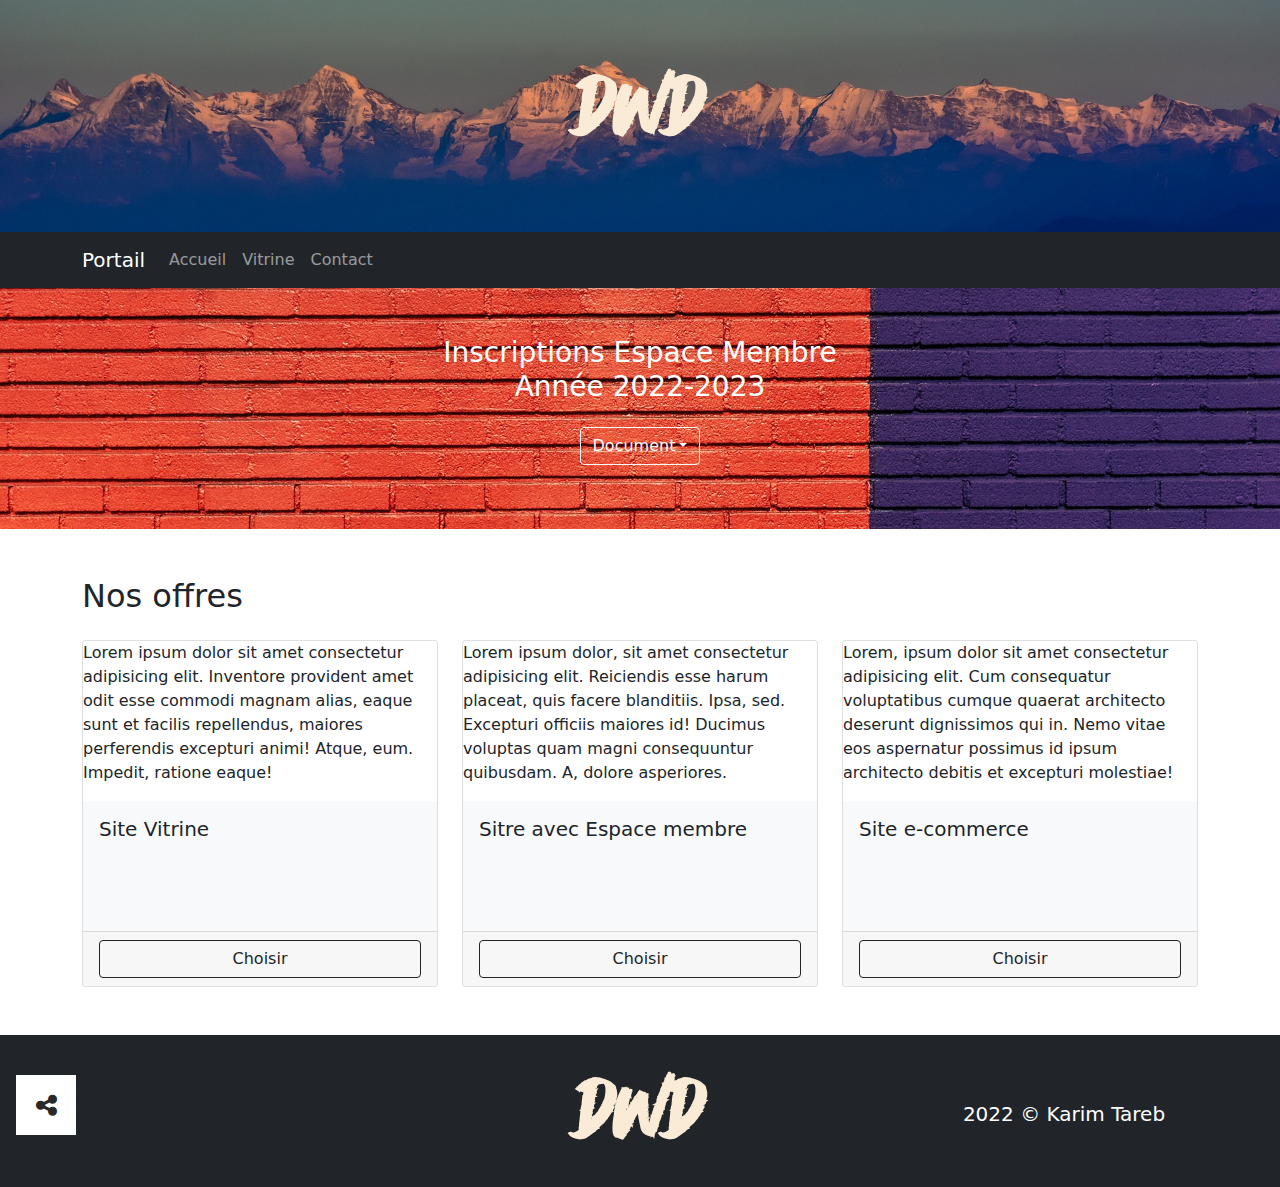
<file: index.html>
<!DOCTYPE html>
<html lang="fr">

<head>
    <meta charset="UTF-8">
    <meta http-equiv="X-UA-Compatible" content="IE=edge">
    <meta name="viewport" content="width=device-width, initial-scale=1.0">
    <link rel="stylesheet" href="./design/style.css">
    <link rel="stylesheet" href="./design/styleAnimReseau.css">
    <link rel="stylesheet" href="./design/bootstrap.min.css">
    <link rel="stylesheet" href="./design/bootstrap.min.css.map">
    <link
      rel="stylesheet"
      href="https://cdnjs.cloudflare.com/ajax/libs/font-awesome/6.1.1/css/all.min.css"
    />
    <title>Création de site web</title>
</head>

<body>

    <!-- HEADER -->

    <header class="p-5  text-center" style="background: center/cover url('img/chaine_alpes_aurore_1920x1180.jpg')">
        <div id="presentation" class="container">
            <p class="dwd">DWD</p>


        </div>

    </header>


    <!-- Barre de navigation -->

    <nav class="navbar sticky-top bg-dark navbar-dark navbar-expand-md">
        <!-- Le breakpoint se précise dans ce cas-->
        <div class="container">
            <div class="navbar-brand">
                Portail
            </div>

            <div class="navbar-toggler" data-bs-toggle="collapse" data-bs-target="#monMenuDeroulant">
                <span class="navbar-toggler-icon"></span>
            </div>

            <div class="collapse navbar-collapse" id="monMenuDeroulant">
                <ul class="navbar-nav">
                    <li class="nav-item">
                        <a href="index.html" class="nav-link">Accueil</a>
                    </li>
                    <li class="nav-item">
                        <a href="./vitrine.html" class="nav-link">Vitrine</a>
                    </li>
                    <li class="nav-item">
                        <a href="./contact.php" class="nav-link">Contact</a>
                    </li>
                </ul>
            </div>
        </div>
    </nav>



    <!-- INSCRIPTION     -->
    <section style="background: center/cover url('img/mur_brique_rouge_marron_1920x1280.jpg')">
        <div class="container">
            <div class="text-white text-center p-5">

                <h3>Inscriptions Espace Membre<span class="d-block fw-light">Année 2022-2023</span></h3>

                <div class="btn-group m-3">
                    <button id="mesOptions" type="button" class="btn btn-outline-light dropdown-toggle" data-bs-toggle="dropdown">Document</button>

                    <!-- <button type="button" class="btn btn-light ">
                    <span class="visually-hidden">Options</span>
                </button> -->
                    <ul class="dropdown-menu" aria-labelledby="mesOptions">
                        <li><a class="dropdown-item" href="#">Newsletter</a></li>
                        <li><a class="dropdown-item" href="#">Parrainage</a></li>
                        <li><a class="dropdown-item" href="#">Partenariat</a></li>
                    </ul>
                </div>
            </div>


        </div>

    </section>



    <!-- PRESENTATION DES OFFRES -->

    <section class="p-5">

        <div class="container">
            <div class="text-center text-md-start">
                <h2>Nos offres</h2>

            </div>

            <!-- les cartes -->

            <div class="row">
                <div class="col-md-4">
                    <div class="card mt-3">
                        <!-- <img src="" class="card-img-top" alt="Site vitrine"> -->
                        <p>Lorem ipsum dolor sit amet consectetur adipisicing elit. Inventore provident amet odit esse commodi magnam alias, eaque sunt et facilis repellendus, maiores perferendis excepturi animi! Atque, eum. Impedit, ratione eaque!</p>
                        <div class="card-body bg-light" style="min-height: 130px;">
                            <h5 class="card-title">Site Vitrine</h5>
                        </div>
                        <div class="card-footer">
                            <button type="button" class="btn btn-outline-dark w-100" data-bs-toggle="modal" data-bs-target="#echarpeModal">
                                Choisir
                            </button>
                        </div>

                    </div>

                </div>

                <div class="col-md-4">
                    <div class="card mt-3">
                        <!-- <img src="" class="card-img-top" alt="Site espace membre"> -->
                        <p>Lorem ipsum dolor, sit amet consectetur adipisicing elit. Reiciendis esse harum placeat, quis facere blanditiis. Ipsa, sed. Excepturi officiis maiores id! Ducimus voluptas quam magni consequuntur quibusdam. A, dolore asperiores.</p>
                        <div class="card-body bg-light" style="min-height: 130px;">
                            <h5 class="card-title">Sitre avec Espace membre </h5>
                        </div>
                        <div class="card-footer">
                            <button type="button" class="btn btn-outline-dark w-100" data-bs-toggle="modal" data-bs-target="#coupeModal">
                                Choisir
                            </button>

                        </div>
                    </div>
                </div>

                <div class="col-md-4">
                    <div class="card mt-3">
                        <!-- <img src="" class="card-img-top" alt="site e-commerce"> -->
                        <p>Lorem, ipsum dolor sit amet consectetur adipisicing elit. Cum consequatur voluptatibus cumque quaerat architecto deserunt dignissimos qui in. Nemo vitae eos aspernatur possimus id ipsum architecto debitis et excepturi molestiae!</p>
                        <div class="card-body bg-light" style="min-height: 130px;">
                            <h5 class="card-title">Site e-commerce</h5>
                        </div>
                        <div class="card-footer">
                            <button type="button" class="btn btn-outline-dark w-100" data-bs-toggle="modal" data-bs-target="#baguetteModal">
                                Choisir
                            </button>
                        </div>
                    </div>
                </div>

            </div>
        </div>

    </section>


    <!-- FOOTER -->
    <footer class="bg-dark text-white p-3">
        <div class="row text-center">
            <!-- <div class="col-2"></div> -->
            <div class="col-md-4 mt-4">
        <!-- Liens Réseaux Sociaux Animés -->
        <div class="box">
            <!-- CHECKBOX -->
            <input type="checkbox" name="checkbox" id="checkbox" />
      
            <!-- MENU -->
      
            <div class="menu">
              <a href="#">
                <div class="menuItems">
                  <i class="fa-brands fa-whatsapp"></i>
                </div>
              </a>
            </div>
      
            <div class="menu">
              <a href="#">
                <div class="menuItems">
                  <i class="fa-brands fa-instagram"></i>
                </div>
              </a>
            </div>
            <div class="menu">
              <a href="#">
                <div class="menuItems">
                  <i class="fa-brands fa-facebook"></i>
                </div>
              </a>
            </div>
            <div class="menu">
              <a href="#">
                <div class="menuItems">
                  <i class="fa-brands fa-twitter"></i>
                </div>
              </a>
            </div>
          </div>
        </div>
        <div class="col-md-4 dwd">DWD</div>
<!-- Nom  et Année -->
        <div class="col-md-4 mt-5 fs-5">

            2022 © Karim Tareb 

        </div>
    </div>
    </footer>


    <!-- MODAL --->

    <!-- Modal Site vitrine -->
    <div class="modal fade" id="siteVitrine" data-bs-backdrop="static">
        <!-- Ce dernier paramètre empeche de fermer la modale en cliquant sur zone grisée-->

        <!-- Créer la boite de dialogue -->
        <div class="modal-dialog modal-dialog-centered">

            <!-- Créer le contenu -->
            <div class="modal-content">

                <!-- Header -->
                <div class="modal-header">
                    <h5 class="modal-title">Site Vitrine</h5>
                    <button type="button" class="btn-close" data-bs-dismiss="modal">
                        <span class="visually-hidden">Fermer</span>
                    </button>
                </div>

                <!-- Body -->

                <div class="modal-body">
                    <img src="./img/ecran_template_1920x1280.png" class="card-img-top" alt="site vitrine">

                </div>

                <!-- Footer -->

                <div class="modal-footer">
                    <button type="button" class="btn btn-outline-secondary" data-bs-dismiss="modal">Fermer</button>
                    <button type="button" class="btn btn-primary" data-bs-toggle="popover" title="Fonctionnalité non disponible" data-bs-content="Vous pouvez vous inscrire à la newsletter pour être informé de sa disponibilité.">Ajouter au panier</button>

                </div>
            </div>
        </div>
    </div>

    <!-- Modal Site avec compte client -->

    <div class="modal fade" id="siteCompteClient" data-bs-backdrop="static">
        <!-- Ce dernier paramètre empeche de fermer la modale en cliquant sur zone grisée-->

        <!-- Créer la boite de dialogue -->
        <div class="modal-dialog modal-dialog-centered">
            <!-- Cette dernière est facultative-->

            <!-- Créer le contenu -->
            <div class="modal-content">
                <!-- ON PEUT METTRE OU PAS UN OU TS CES ELTS header, body, footer -->

                <!-- Header -->
                <div class="modal-header">
                    <h5 class="modal-title">Site avec espace membre</h5>
                    <button type="button" class="btn-close" data-bs-dismiss="modal">
                        <span class="visually-hidden">Fermer</span>
                    </button>
                </div>


                <!-- Body -->

                <div class="modal-body">
                    <img src="./img/mains_superposees_globe_connexion_1920x1280.jpg" class="card-img-top" alt="site avec compte client">

                </div>

                <!-- Footer -->

                <div class="modal-footer">
                    <button type="button" class="btn btn-outline-secondary" data-bs-dismiss="modal">Fermer</button>
                    <button type="button" class="btn btn-primary" data-bs-toggle="tooltip" data-bs-placement="top" title="Fonctionnalité non disponible">
                        Ajouter au panier
                    </button>

                    </button>
                </div>
            </div>
        </div>
    </div>


    <!-- Modal Site e-commerce -->

    <div class="modal fade" id="siteEcommerce" data-bs-backdrop="static">
        <!-- Ce dernier paramètre empeche de fermer la modale en cliquant sur zone grisée-->

        <!-- Créer la boite de dialogue -->
        <div class="modal-dialog modal-dialog-centered">
            <!-- Cette dernière est facultative-->

            <!-- Créer le contenu -->
            <div class="modal-content">
                <!-- ON PEUT METTRE OU PAS UN OU TS CES ELTS header, body, footer -->

                <!-- Header -->
                <div class="modal-header">
                    <h5 class="modal-title">Site e-commerce</h5>
                    <button type="button" class="btn-close" data-bs-dismiss="modal">
                        <span class="visually-hidden">Fermer</span>
                    </button>
                </div>


                <!-- Body -->

                <div class="modal-body">
                    <img src="./img/transction_a_travers_ecran_1920x1281.png" class="card-img-top" alt="site e-commerce">

                </div>

                <!-- Footer -->

                <div class="modal-footer">

                    <button type="button" class="btn btn-outline-secondary" data-bs-dismiss="modal">Fermer</button>
                    <button type="button" class="btn btn-primary" data-bs-toggle="popover" title="Fonctionnalité non disponible" data-bs-content="Inscrivez vous à la newsletter pour être informé de sa disponibilité.">Ajouter au panier</button>


                </div>
            </div>
        </div>
    </div>


    <!-- BS avec JS -->
    <script src="https://cdn.jsdelivr.net/npm/@popperjs/core@2.10.2/dist/umd/popper.min.js" integrity="sha384-7+zCNj/IqJ95wo16oMtfsKbZ9ccEh31eOz1HGyDuCQ6wgnyJNSYdrPa03rtR1zdB" crossorigin="anonymous"></script>
    <script src="https://cdn.jsdelivr.net/npm/bootstrap@5.1.3/dist/js/bootstrap.min.js" integrity="sha384-QJHtvGhmr9XOIpI6YVutG+2QOK9T+ZnN4kzFN1RtK3zEFEIsxhlmWl5/YESvpZ13" crossorigin="anonymous"></script>

    <!-- Infobulle avec BS -->

    <script>
        var tooltipTriggerList = [].slice.call(document.querySelectorAll('[data-bs-toggle="tooltip"]'));
        var tooltipList = tooltipTriggerList.map(function(tooltipTriggerEl) {
            return new bootstrap.Tooltip(tooltipTriggerEl)
        })

        // Popover BS 


        var popoverTriggerList = [].slice.call(document.querySelectorAll('[data-bs-toggle="popover"]'));
        var popoverList = popoverTriggerList.map(function(popoverTriggerEl) {
            return new bootstrap.Popover(popoverTriggerEl)
        })

        var popover = new bootstrap.Popover(document.querySelector('.example-popover'), {
            container: 'body'
        })
    </script>
</body>

</html>
</file>
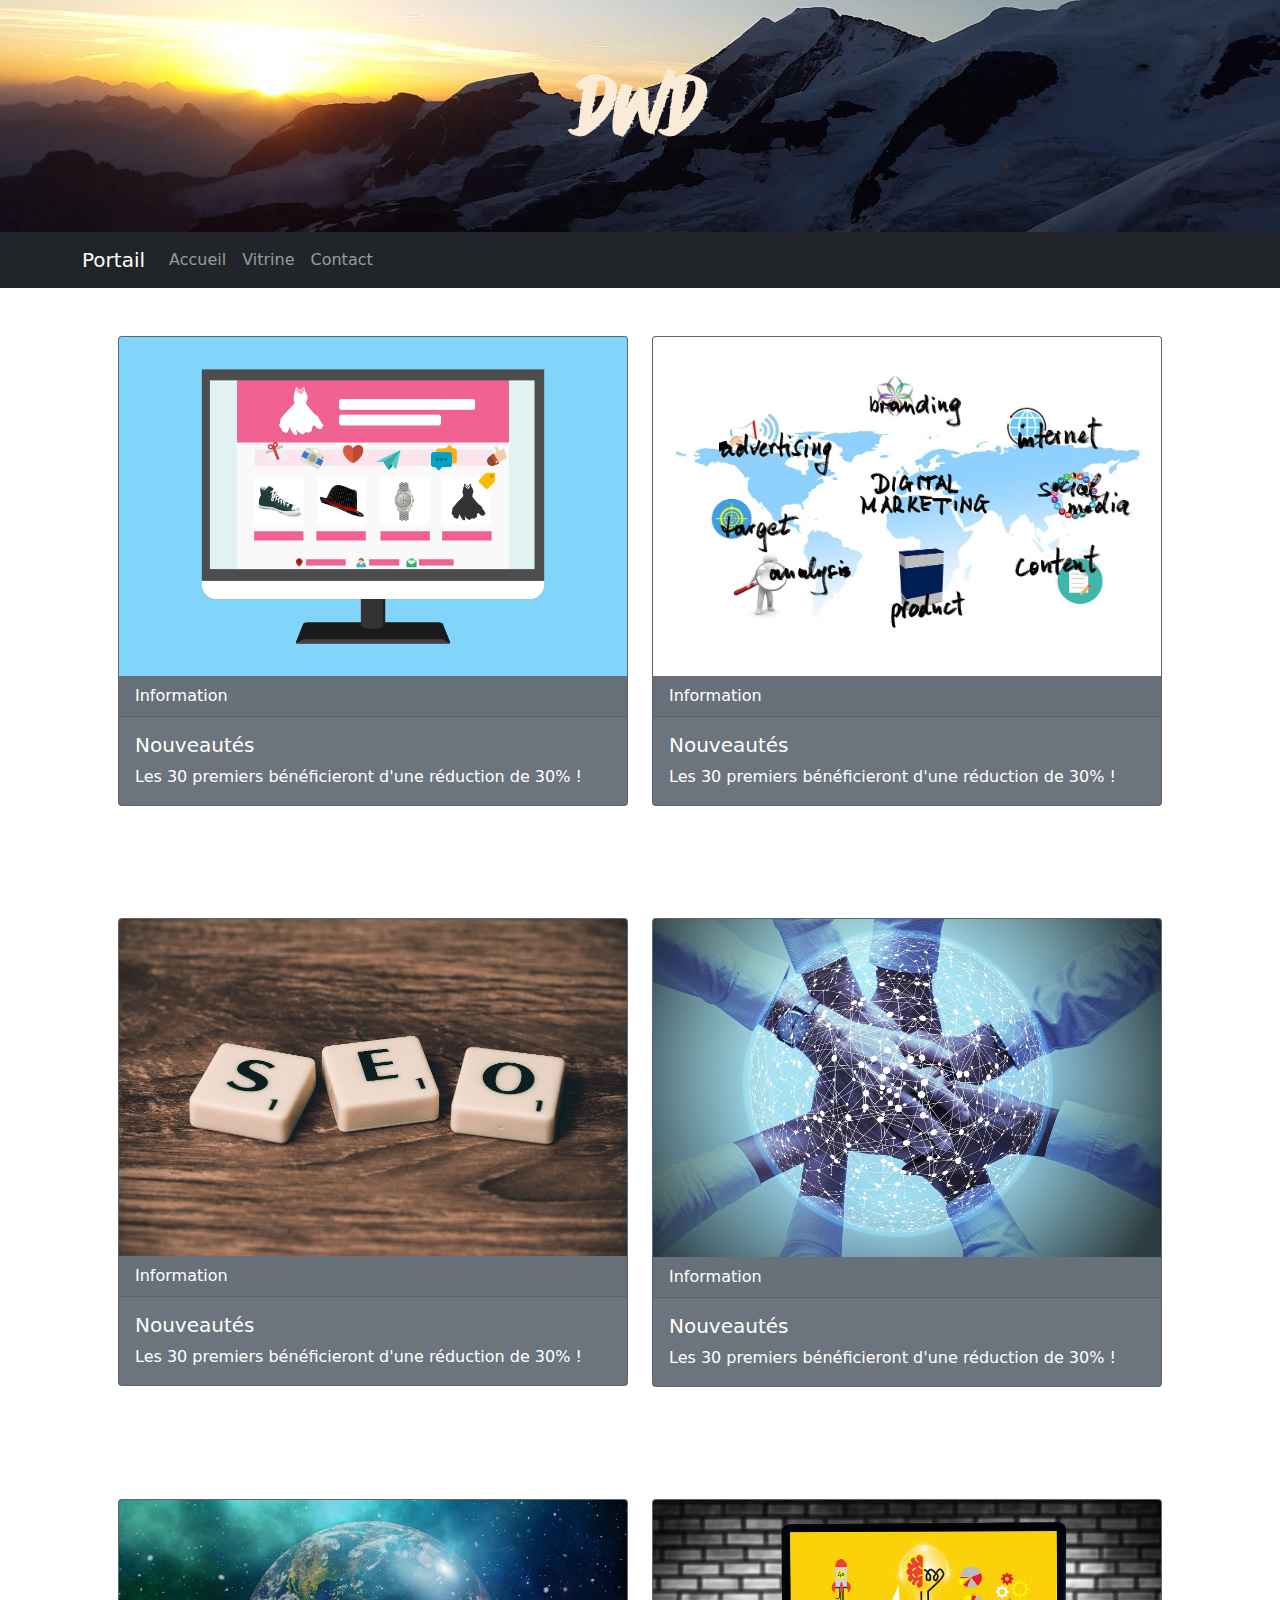
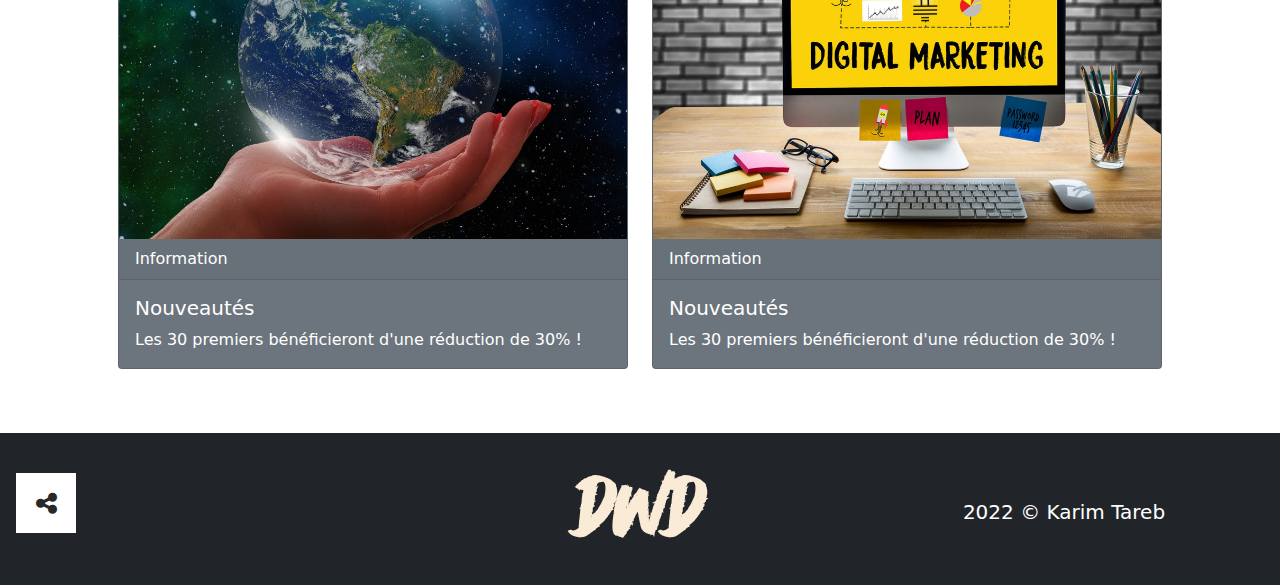
<file: vitrine.html>
<!DOCTYPE html>
<html lang="fr">
  <head>
    <meta charset="UTF-8" />
    <meta http-equiv="X-UA-Compatible" content="IE=edge" />
    <meta name="viewport" content="width=device-width, initial-scale=1.0" />
    <link rel="stylesheet" href="./design/bootstrap.min.css" />
    <link rel="stylesheet" href="./design/bootstrap.min.css.map" />
    <link rel="stylesheet" href="./design/style.css" />
    <link rel="stylesheet" href="./design/styleAnimReseau.css" />
    <link
      rel="stylesheet"
      href="https://cdnjs.cloudflare.com/ajax/libs/font-awesome/6.1.1/css/all.min.css"
    />
    <title>Vitrine</title>
  </head>
  <body>
    <!-- HEADER -->

    <header
      class="p-5 text-center"
      style="
        background: center/cover url('img/lever_soleil_alpes_1920x1005.jpg');
      "
    >
      <div id="presentation" class="container">
        <p class="dwd">DWD</p>
      </div>
    </header>

    <!-- Barre de navigation -->

    <nav class="navbar sticky-top bg-dark navbar-dark navbar-expand-md">
      <!-- Le breakpoint se précise dans ce cas-->
      <div class="container">
        <div class="navbar-brand">Portail</div>

        <div
          class="navbar-toggler"
          data-bs-toggle="collapse"
          data-bs-target="#monMenuDeroulant"
        >
          <span class="navbar-toggler-icon"></span>
        </div>

        <div class="collapse navbar-collapse" id="monMenuDeroulant">
          <ul class="navbar-nav">
            <li class="nav-item">
              <a href="index.html" class="nav-link">Accueil</a>
            </li>
            <li class="nav-item">
              <a href="./vitrine.html" class="nav-link">Vitrine</a>
            </li>
            <li class="nav-item">
              <a href="./contact.html" class="nav-link">Contact</a>
            </li>
          </ul>
        </div>
      </div>
    </nav>

    <!-- LES CARTES -->
    <section>
      <div class="container p-5">
        <div class="row mb-3 gy-4">
          <div class="col-md-6">
            <div class="card gy-3 bg-secondary text-white">
              <img
                src="./img/ecran_template_1920x1280.png"
                alt="..."
                class="card-img-top"
              />
              <div class="card-header">Information</div>

              <div class="card-body">
                <h5 class="card-title">Nouveautés</h5>
                <p class="card-text">
                  Les 30 premiers bénéficieront d'une réduction de 30% !
                </p>
              </div>
            </div>
          </div>

          <div class="col-md-6">
            <div class="card gx-3 bg-secondary text-white">
              <img
                src="./img/digital_marketing_croqui_1280x853.jpg"
                alt="..."
                class="card-img-top"
              />
              <div class="card-header">Information</div>
              <div class="card-body">
                <h5 class="card-title">Nouveautés</h5>
                <p class="card-text">
                  Les 30 premiers bénéficieront d'une réduction de 30% !
                </p>
              </div>
            </div>
          </div>
        </div>
      </div>
      <div class="container p-5">
        <div class="row mb-3 gy-4">
          <div class="col-md-6">
            <div class="card gy-3 bg-secondary text-white">
              <img
                src="./img/seo_lettre_scrabble_1920x1275.jpg"
                alt="marketin"
                class="card-img-top"
              />
              <div class="card-header">Information</div>

              <div class="card-body">
                <h5 class="card-title">Nouveautés</h5>
                <p class="card-text">
                  Les 30 premiers bénéficieront d'une réduction de 30% !
                </p>
              </div>
            </div>
          </div>

          <div class="col-md-6">
            <div class="card gx-3 bg-secondary text-white">
              <img
                src="./img/mains_superposees_globe_connexion_1920x1280.jpg"
                alt="..."
                class="card-img-top"
              />
              <div class="card-header">Information</div>
              <div class="card-body">
                <h5 class="card-title">Nouveautés</h5>
                <p class="card-text">
                  Les 30 premiers bénéficieront d'une réduction de 30% !
                </p>
              </div>
            </div>
          </div>
        </div>
      </div>
      <div class="container p-5">
        <div class="row mb-3 gy-4">
          <div class="col-md-6">
            <div class="card gy-3 bg-secondary text-white">
              <img
                src="./img/globe_amerique_main_1920x1280.jpg"
                alt="..."
                class="card-img-top"
              />
              <div class="card-header">Information</div>

              <div class="card-body">
                <h5 class="card-title">Nouveautés</h5>
                <p class="card-text">
                  Les 30 premiers bénéficieront d'une réduction de 30% !
                </p>
              </div>
            </div>
          </div>

          <div class="col-md-6">
            <div class="card gx-3 bg-secondary text-white">
              <img
                src="./img/digital_marketing_1920x1280.jpg"
                alt="..."
                class="card-img-top"
              />
              <div class="card-header">Information</div>
              <div class="card-body">
                <h5 class="card-title">Nouveautés</h5>
                <p class="card-text">
                  Les 30 premiers bénéficieront d'une réduction de 30% !
                </p>
              </div>
            </div>
          </div>
        </div>
      </div>
    </section>

    <!-- FOOTER -->
    <footer class="bg-dark text-white p-3">
      <div class="row text-center">
        <!-- <div class="col-2"></div> -->
        <div class="col-md-4 mt-4">
          <!-- Liens Réseaux Sociaux Animés -->
          <div class="box">
            <!-- CHECKBOX -->
            <input type="checkbox" name="checkbox" id="checkbox" />

            <!-- MENU -->

            <div class="menu">
              <a href="#">
                <div class="menuItems">
                  <i class="fa-brands fa-whatsapp"></i>
                </div>
              </a>
            </div>

            <div class="menu">
              <a href="#">
                <div class="menuItems">
                  <i class="fa-brands fa-instagram"></i>
                </div>
              </a>
            </div>
            <div class="menu">
              <a href="#">
                <div class="menuItems">
                  <i class="fa-brands fa-facebook"></i>
                </div>
              </a>
            </div>
            <div class="menu">
              <a href="#">
                <div class="menuItems">
                  <i class="fa-brands fa-twitter"></i>
                </div>
              </a>
            </div>
          </div>
        </div>
        <div class="col-md-4 dwd">DWD</div>
        <!-- Nom  et Année -->
        <div class="col-md-4 mt-5 fs-5">2022 © Karim Tareb</div>
      </div>
    </footer>
  </body>
</html>
</file>
<file: design/style.css>
h1 {
    font-family: Georgia, 'Times New Roman', Times, serif;
}

#messageContact {
    border: 1px solid wheat;
    border-radius: 30px;
}

#tel {
    text-decoration: none;
    font-size: 45px;
    color: firebrick;

}

#tel:hover {
    font-weight: bold;
}

#textWhite {
    color: white;
}

.dwd
{
    font-weight: bolder;
    font-size: 5rem;
   font-family: "Binjay";
   color: antiquewhite;
}

.fondDePage {
    background: linear-gradient(white, black);
}

.fondNoir {
    background: black;
    border-top: .1px solid white;
}

@media screen and (max-width: 767px) {
    #reseauSociau {
        margin-left: 80px;
    }
}

@font-face
{
    font-family: "Binjay";
    src: url(../src/Binjay.otf) format('opentype');
}
</file>
<file: design/styleAnimReseau.css>
* {
    margin: 0; padding: 0;
    box-sizing: border-box;
    text-decoration: none;
}




.box {
    display: flex;

}

#checkbox {
    height: 60px;
    width: 60px;
    appearance: none;
    background: white;
    cursor: pointer;
    position: relative;
    /* -moz-appearance: none;
    -webkit-appearance: none; */
    /* outline: none; */ /*suppression du contour(problème accessibilté)*/

}

#checkbox:hover, .menu .menuItems:hover {
    background: rgba(255,255,255,.7);
}

#checkbox::before {
content: '\f1e0'; /* code recupere par font awesome*/
font-family: 'font awesome 5 free';
font-weight: 700;
font-size: 1.5rem;
position: absolute;
top: 50%;
left: 50%;
transform: translate(-50%, -50%);
color: rgb(41, 41, 41);
transition: all 1.5s;
}

#checkbox:checked::before {
content: '\f00d';
}

#checkbox:checked ~ .menu {
width: 60px; /* calculé en additionnat les 4 icon de 65px + les 4 bordures de 1px = 4*65 + 4*1 = 264*/
}

.menu {
    width: 0;
    overflow: hidden;
    display: flex; /* mettre icons les uns à côté des autres*/
    transition: all .5s;
}

.menu .menuItems {
    width: 60px;
    height: 60px;
    background: white;
    border-left: 1px solid rgb(165, 165, 165);
    display: flex;
    align-items: center;
    justify-content: center;
}

.menu .menuItems i {
    font-size: 1.8rem;
}

.fa-whatsapp {
    color: #25d366;
}

.fa-instagram {
    columns: #c32aa3;
}

.fa-facebook {
    color: #273c75;
}

.fa-twitter {
    color: #1da1f2;
}

/* merci à believemy */
</file>
